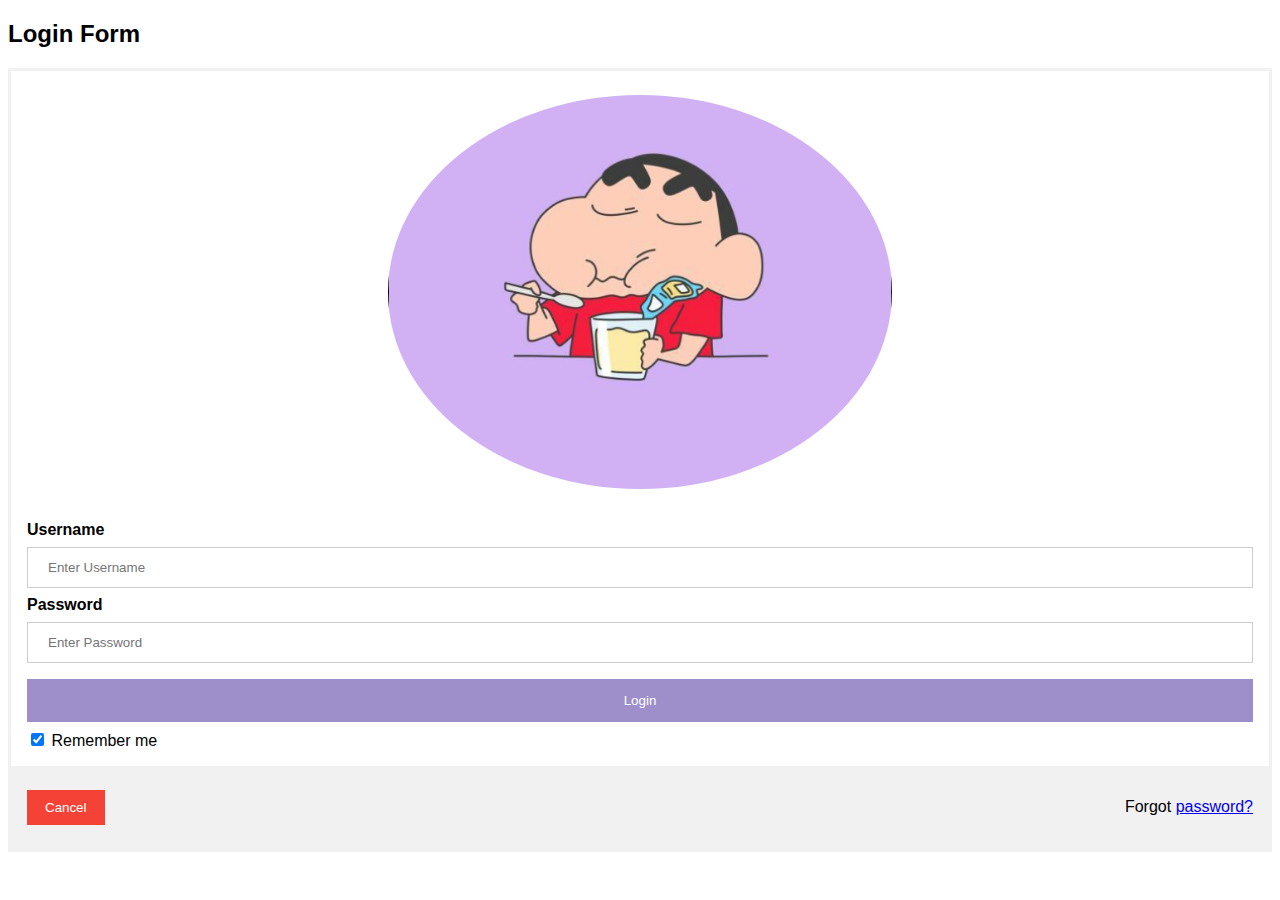
<file: login.html>
<!DOCTYPE html>
<html>
<head>
<meta name="viewport" content="width=device-width, initial-scale=1">
<style>
body {font-family: Arial, Helvetica, sans-serif;}
form {border: 3px solid #f1f1f1;}

input[type="text"],
input[type="password"] {
  width: 100%;
  padding: 12px 20px;
  margin: 8px 0;
  display: inline-block;
  border: 1px solid #ccc;
  box-sizing: border-box;
}

button {
  background-color: #9E8FCB;
  color: white;
  padding: 14px 20px;
  margin: 8px 0;
  border: none;
  cursor: pointer;
  width: 100%;
}

button:hover {
  opacity: 0.8;
}

.cancelbtn {
  width: auto;
  padding: 10px 18px;
  background-color: #f44336;
}

.imgcontainer {
  text-align: center;
  margin: 24px 0 12px 0;
}

img.avatar {
  width: 40%;
  border-radius: 50%;
}

.container {
  padding: 16px;
}

span.psw {
  float: right;
  padding-top: 16px;
}
@media screen and (max-width: 300px) {
  span.psw {
    display: block;
    float: none;
  }
  .cancelbtn {
    width: 100%;
  }
}
</style>
</head>
<body>

<h2>Login Form</h2>

<form action="/action_page.php" method="post">
  <div class="imgcontainer">
    <img src="shinchan.png" alt="Avatar" class="avatar">
  </div>

  <div class="container">
    <label for="uname"><b>Username</b></label>
    <input type="text" placeholder="Enter Username" name="uname" required>

    <label for="psw"><b>Password</b></label>
    <input type="password" placeholder="Enter Password" name="psw" required>
        
    <button type="submit">Login</button>
    <label>
      <input type="checkbox" checked="checked" name="remember"> Remember me
    </label>
  </div>

  <div class="container" style="background-color:#f1f1f1">
    <button type="button" class="cancelbtn">Cancel</button>
    <span class="psw">Forgot <a href="#">password?</a></span>
  </div>
</form>

</body>
</html>
</file>
